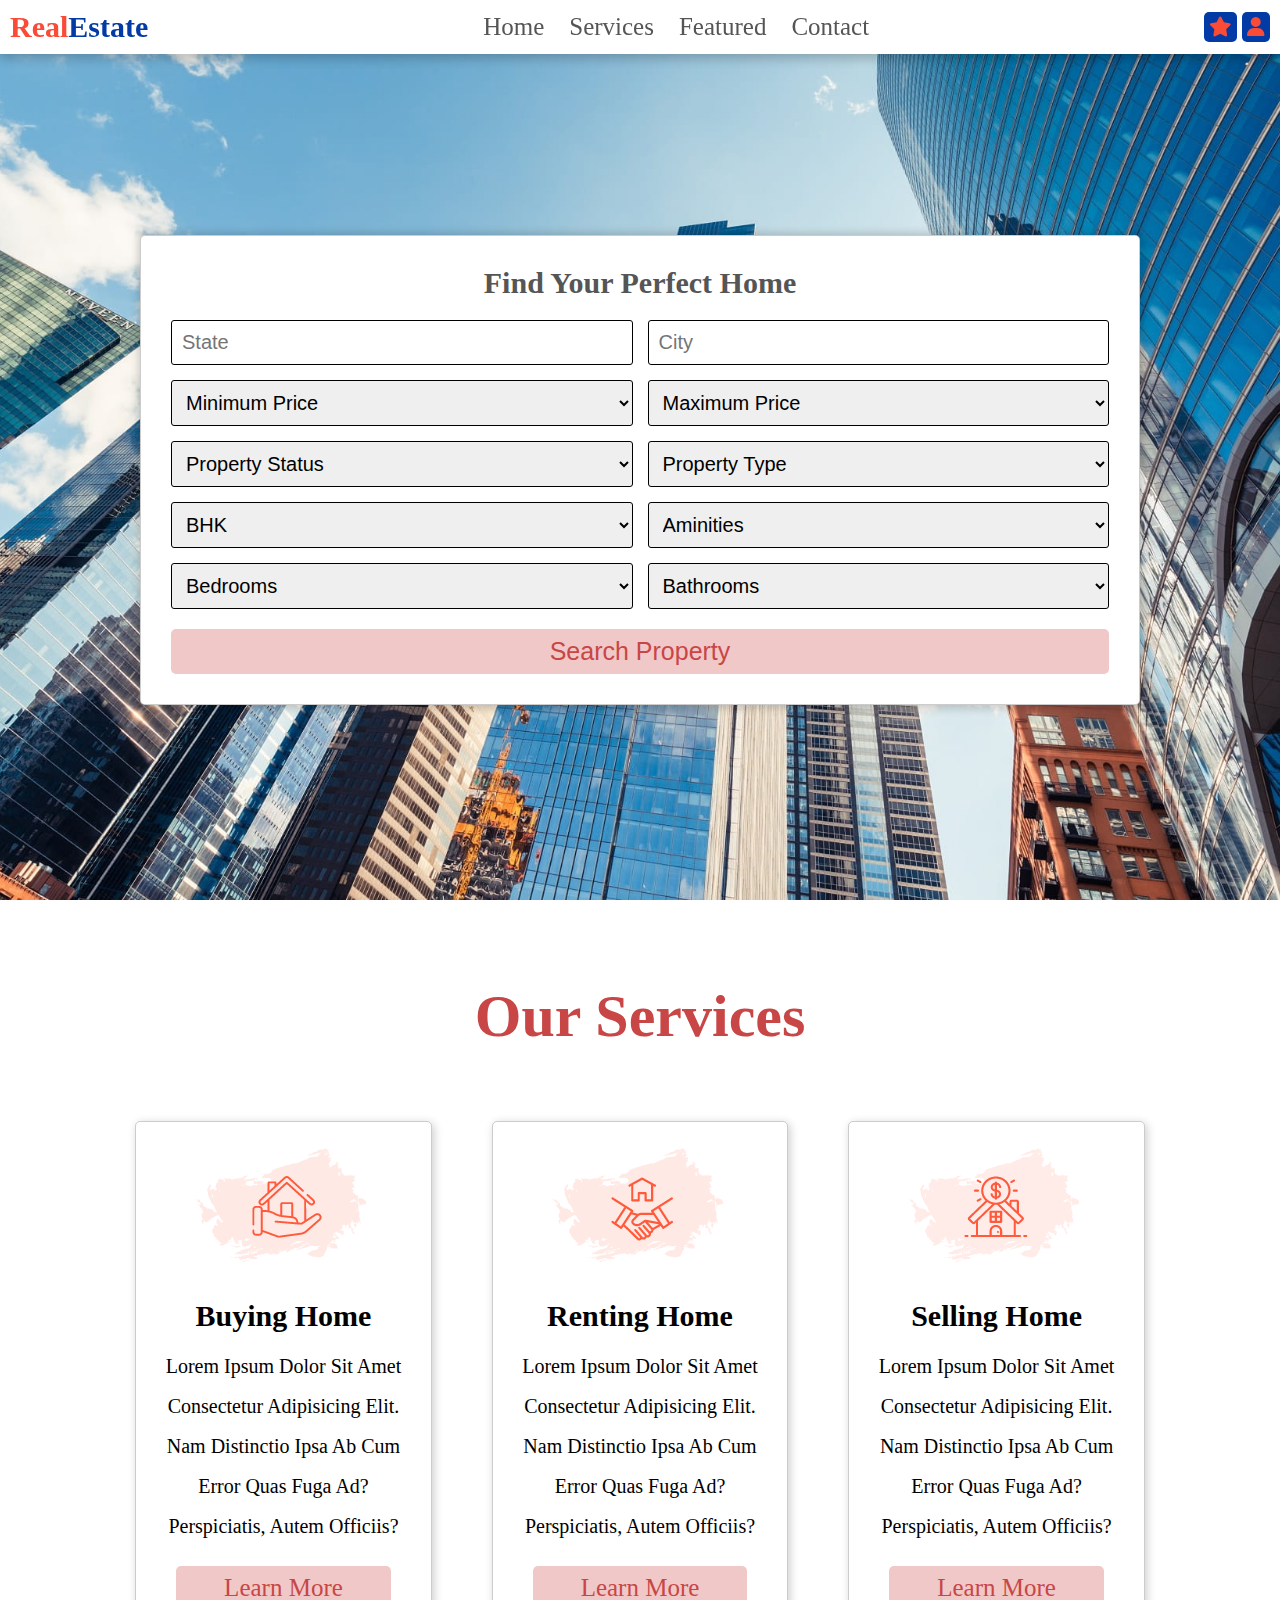
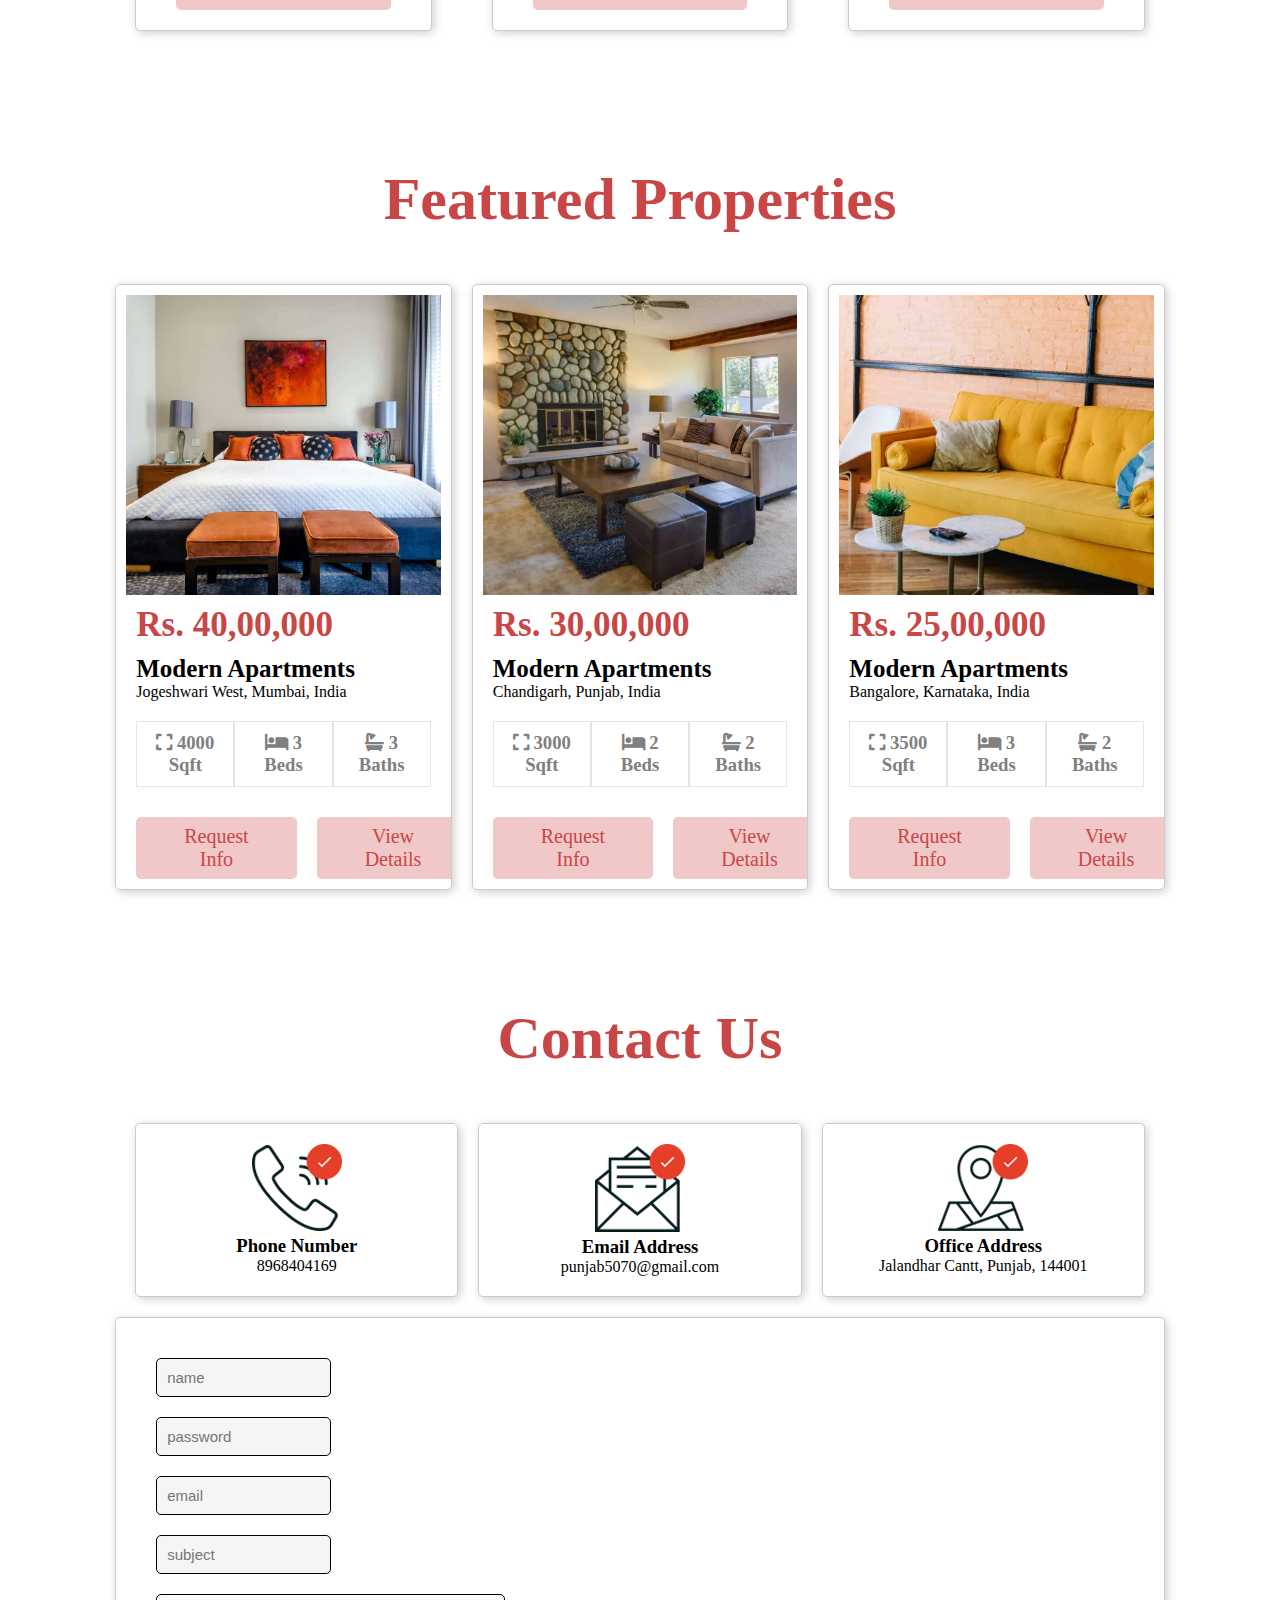
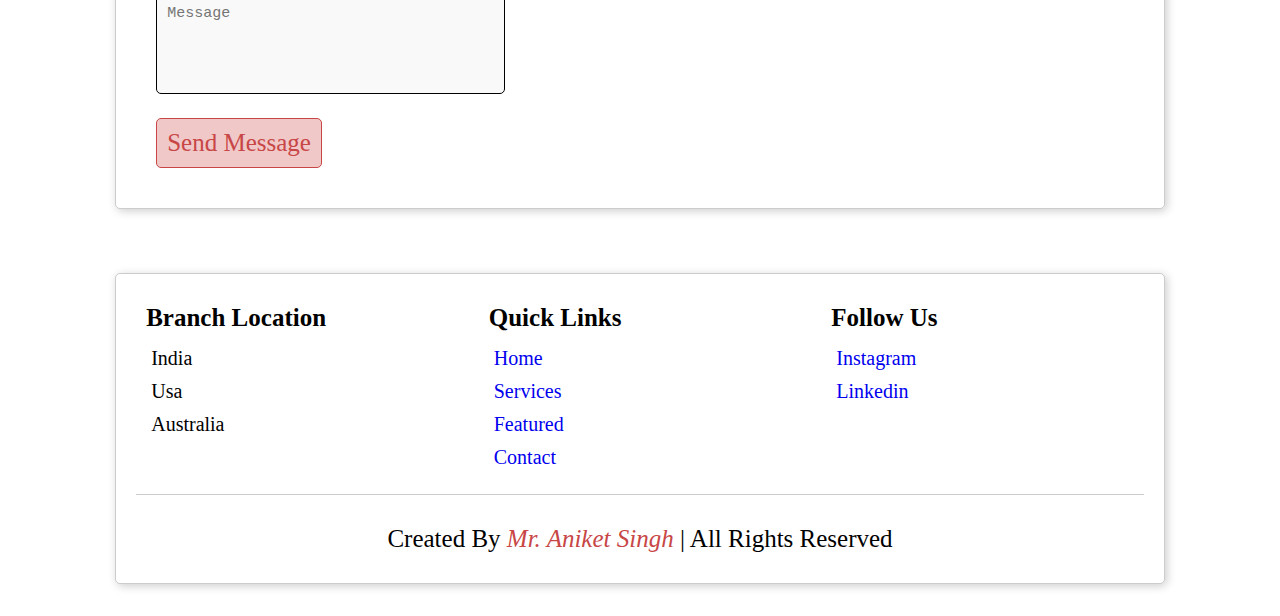
<file: index.html>
<!DOCTYPE html>
<html lang="en">
<head>
    <link rel="stylesheet" href="https://cdnjs.cloudflare.com/ajax/libs/font-awesome/6.0.0-beta2/css/all.min.css"/>
    <link rel="stylesheet" href="index.css">
    <script src="https://smtpjs.com/v3/smtp.js"></script>
    <meta charset="UTF-8">
    <meta http-equiv="X-UA-Compatible" content="IE=edge">
    <meta name="viewport" content="width=device-width, initial-scale=1.0">
    <title>Real Estate</title>
</head>
<body>
    <!-- navbar begin -->

    <header>
        <a href="#" class="web-logo"><span>Real</span>Estate</a>
        <nav class="navigationbar">
            <a href="#home">home</a>
            <a href="#services">services</a>
            <a href="#featured">featured</a>
            <a href="#contact">contact</a>
        </nav>
        <div class="icons">
            <a href="feedback.html" target="_blank" class="fas fa-star"></a>
            <a href="login.html" target="_blank" class="fas fa-user"></a>
        </div>
    </header>

    <!-- navbar ends -->

    <!-- home tab begins-->

    <section class="home" id="home">
        <form action="">
            <h3>find your perfect home</h3>
            <div class="inputs">
                <input type="search" name="" placeholder="state" id="">
                <input type="search" name="" placeholder="city" id="">
                <select name="" id="">
                    <option value="" disabled hidden selected>minimum price</option>
                    <option value="Rs. 5,00,000">Rs. 5,00,000</option>
                    <option value="Rs. 10,00,000">Rs. 10,00,000</option>
                    <option value="Rs. 15,00,000">Rs. 15,00,000</option>
                    <option value="Rs. 20,00,000">Rs. 20,00,000</option>
                    <option value="Rs. 25,00,000">Rs. 25,00,000</option>
                </select>
                <select name="" id="">
                    <option value="" disabled hidden selected>maximum price</option>
                    <option value="Rs. 30,00,000">Rs. 30,00,000</option>
                    <option value="Rs. 35,00,000">Rs. 35,00,000</option>
                    <option value="Rs. 40,00,000">Rs. 40,00,000</option>
                    <option value="Rs. 45,00,000">Rs. 45,00,000</option>
                    <option value="Rs. 50,00,000">Rs. 50,00,000</option>
                </select>
                <select name="" id="">
                    <option value="" disabled hidden selected>property status</option>
                    <option value="ready to move">ready to move</option>
                    <option value="under construction">under construction</option>
                    <option value="furnished">furnished</option>
                    <option value="semi-furnished">semi-furnished</option>
                    <option value="unfurnished">unfurnished</option>
                </select>
                <select name="" id="">
                    <option value="" disabled hidden selected>property type</option>
                    <option value="flat">flat</option>
                    <option value="house">house</option>
                    <option value="shop">shop</option>
                    <option value="warehouse">swarehouse</option>
                    <option value="land">land</option>
                </select>
                <select name="" id="">
                    <option value="" disabled hidden selected>BHK</option>
                    <option value="1 BHK">1 BHK</option>
                    <option value="2 BHK">2 BHK</option>
                    <option value="3 BHK">3 BHK</option>
                    <option value="4 BHK">4 BHK</option>
                    <option value="5 BHK">5 BHK</option>
                </select>
                <select name="" id="">
                    <option value="" disabled hidden selected>aminities</option>
                    <option value="parking space">parking space</option>
                    <option value="swimming pool">swimming pool</option>
                    <option value="playground">playground</option>
                    <option value="security">security</option>
                    <option value="all">all</option>
                </select>
                <select name="" id="">
                    <option value="" disabled hidden selected>bedrooms</option>
                    <option value="1 bedroom">1 bedroom</option>
                    <option value="2 bedroom">2 bedroom</option>
                    <option value="3 bedroom">3 bedroom</option>
                    <option value="4 bedroom">4 bedroom</option>
                    <option value="5 bedroom">5 bedroom</option>
                </select>
                <select name="" id="">
                    <option value="" disabled hidden selected>bathrooms</option>
                    <option value="1 bathroom">1 bathroom</option>
                    <option value="2 bathroom">2 bathroom</option>
                    <option value="3 bathroom">3 bathroom</option>
                    <option value="4 bathroom">4 bathroom</option>
                    <option value="5 bathroom">5 bathroom</option>
                </select>
            </div>
            <input type="submit" value="search property" class="btn" onclick="serviceUnavailable()">
        </form>
    </section>

    <!-- home tab ends -->

    <!-- services tab begins -->

    <section class="services" id="services">
        <h1 class="heading">our services</h1>    
        <div class="service-box-container">    
            <div class="service-box">
                <img src="serv1.png" alt="">
                <h3>buying home</h3>
                <p>Lorem ipsum dolor sit amet consectetur adipisicing elit. Nam distinctio ipsa ab cum error quas fuga ad? Perspiciatis, autem officiis?</p>
                <a class="btn" onclick="serviceUnavailable()">learn more</a>
            </div>
            <div class="service-box">
                <img src="serv2.png" alt="">
                <h3>renting home</h3>
                <p>Lorem ipsum dolor sit amet consectetur adipisicing elit. Nam distinctio ipsa ab cum error quas fuga ad? Perspiciatis, autem officiis?</p>
                <a class="btn" onclick="serviceUnavailable()">learn more</a>
            </div>
            <div class="service-box">
                <img src="serv3.png" alt="">
                <h3>selling home</h3>
                <p>Lorem ipsum dolor sit amet consectetur adipisicing elit. Nam distinctio ipsa ab cum error quas fuga ad? Perspiciatis, autem officiis?</p>
                <a class="btn" onclick="serviceUnavailable()">learn more</a>
            </div>
        </div>
    </section>

    <!-- services tab ends -->

    <!-- featured tab begins -->

    <section class="featured" id="featured">

        <h1 class="heading">featured properties</h1>

        <div class="featured-box-container">
            <div class="featured-box">
                <div class="image-container">
                    <img src="img-1.jpg" alt="">
                </div>
                <div class="content">
                    <div class="price">
                        <h3>Rs. 40,00,000</h3>
                    </div>
                    <div class="location">
                        <h3>modern apartments</h3>
                        <p>jogeshwari west, mumbai, india</p>
                    </div>
                    <div class="details">
                        <h3> <i class="fas fa-expand"></i> 4000 sqft </h3>
                        <h3> <i class="fas fa-bed"></i> 3 beds </h3>
                        <h3> <i class="fas fa-bath"></i> 3 baths </h3>
                    </div>
                    <div class="buttons">
                        <a class="btn" onClick="serviceUnavailable()">request info</a>
                        <a class="btn" onClick="serviceUnavailable()">view details</a>
                    </div>
                </div>
            </div>
            <div class="featured-box">
                <div class="image-container">
                    <img src="img-2.jpg" alt="">
                </div>
                <div class="content">
                    <div class="price">
                        <h3>Rs. 30,00,000</h3>
                    </div>
                    <div class="location">
                        <h3>modern apartments</h3>
                        <p>chandigarh, punjab, india</p>
                    </div>
                    <div class="details">
                        <h3> <i class="fas fa-expand"></i> 3000 sqft </h3>
                        <h3> <i class="fas fa-bed"></i> 2 beds </h3>
                        <h3> <i class="fas fa-bath"></i> 2 baths </h3>
                    </div>
                    <div class="buttons">
                        <a class="btn" onClick="serviceUnavailable()">request info</a>
                        <a class="btn" onClick="serviceUnavailable()">view details</a>
                    </div>
                </div>
            </div>
            <div class="featured-box">
                <div class="image-container">
                    <img src="img-3.jpg" alt="">
                </div>
                <div class="content">
                    <div class="price">
                        <h3>Rs. 25,00,000</h3>
                    </div>
                    <div class="location">
                        <h3>modern apartments</h3>
                        <p>bangalore, karnataka, india</p>
                    </div>
                    <div class="details">
                        <h3> <i class="fas fa-expand"></i> 3500 sqft </h3>
                        <h3> <i class="fas fa-bed"></i> 3 beds </h3>
                        <h3> <i class="fas fa-bath"></i> 2 baths </h3>
                    </div>
                    <div class="buttons">
                        <a class="btn" onClick="serviceUnavailable()">request info</a>
                        <a class="btn" onClick="serviceUnavailable()">view details</a>
                    </div>
                </div>
            </div>
        </div>

    </section>

    <!-- featured tab ends -->

    <!-- contact tab begins  -->

    <section class="contact" id="contact">

        <h1 class="heading">contact us</h1>
        
        <div class="contact-icons-container">
        
            <div class="contact-icons">
                <img src="icon-1.png" alt="">
                <h3>phone number</h3>
                <p>8968404169</p>
            </div>
        
            <div class="contact-icons">
                <img src="icon-2.png" alt="">
                <h3>email address</h3>
                <p id="email">punjab5070@gmail.com</p>
            </div>
        
            <div class="contact-icons">
                <img src="icon-3.png" alt="">
                <h3>office address</h3>
                <p>Jalandhar Cantt, Punjab, 144001</p>
            </div>
        
        </div>
        
        <div class="row">
        
            <form action="">
                <div class="inputBox">
                    <input type="text" placeholder="name" id="name">
                    <input type="password" placeholder="password" id="conpass">
                </div>
                <div class="inputBox">
                    <input type="email" placeholder="email" id="email">
                    <input type="text" placeholder="subject" id="subject">
                </div>
                <textarea name="" placeholder="message" id="message" cols="30" rows="10"></textarea>
                <a class="btn" onclick="sendEmail()">send message</a>
            </form>
        
            <iframe class="map" src="https://www.google.com/maps/embed?pb=!1m18!1m12!1m3!1d27276.26297835355!2d75.60319706739416!3d31.28901398650315!2m3!1f0!2f0!3f0!3m2!1i1024!2i768!4f13.1!3m3!1m2!1s0x391a5be0f6e4a2cd%3A0x93fe0a8830d35c79!2sJalandhar%20Cantt%2C%20Jalandhar%2C%20Punjab!5e0!3m2!1sen!2sin!4v1637302882565!5m2!1sen!2sin" width="600" height="450" style="border:0;" allowfullscreen="" loading="lazy"></iframe>
        
        </div>
    
    </section>
    
    <!-- contact tab ends -->

    <!-- footer begins -->

    <section class="footer">

        <div class="footer-container">
    
            <div class="footer-box-container">
    
                <div class="footer-box">
                    <h3>branch location</h3>
                    <p>india</p>
                    <p>usa</p>
                    <p>australia</p>
                </div> 
                
                <div class="footer-box">
                    <h3>quick links</h3>
                    <p><a href="#home">home</a></p>
                    <p><a href="#services">services</a></p>
                    <p><a href="#featured">featured</a></p>
                    <p><a href="#contact">contact</a></p>
                </div> 
    
                <div class="footer-box">
                    <h3>follow us</h3>
                    <p><a href="https://www.instagram.com/aniket2700/">instagram</a></p>
                    <p><a href="https://www.linkedin.com/in/aniket14/">linkedin</a></p>
                </div> 
    
            </div>
    
            <div class="credit">created by <span> mr. aniket singh </span> | all rights reserved </div>
    
        </div>
    
    </section>

    <!-- footer ends -->

    <script src="index.js"></script>
</body>
</html>
</file>
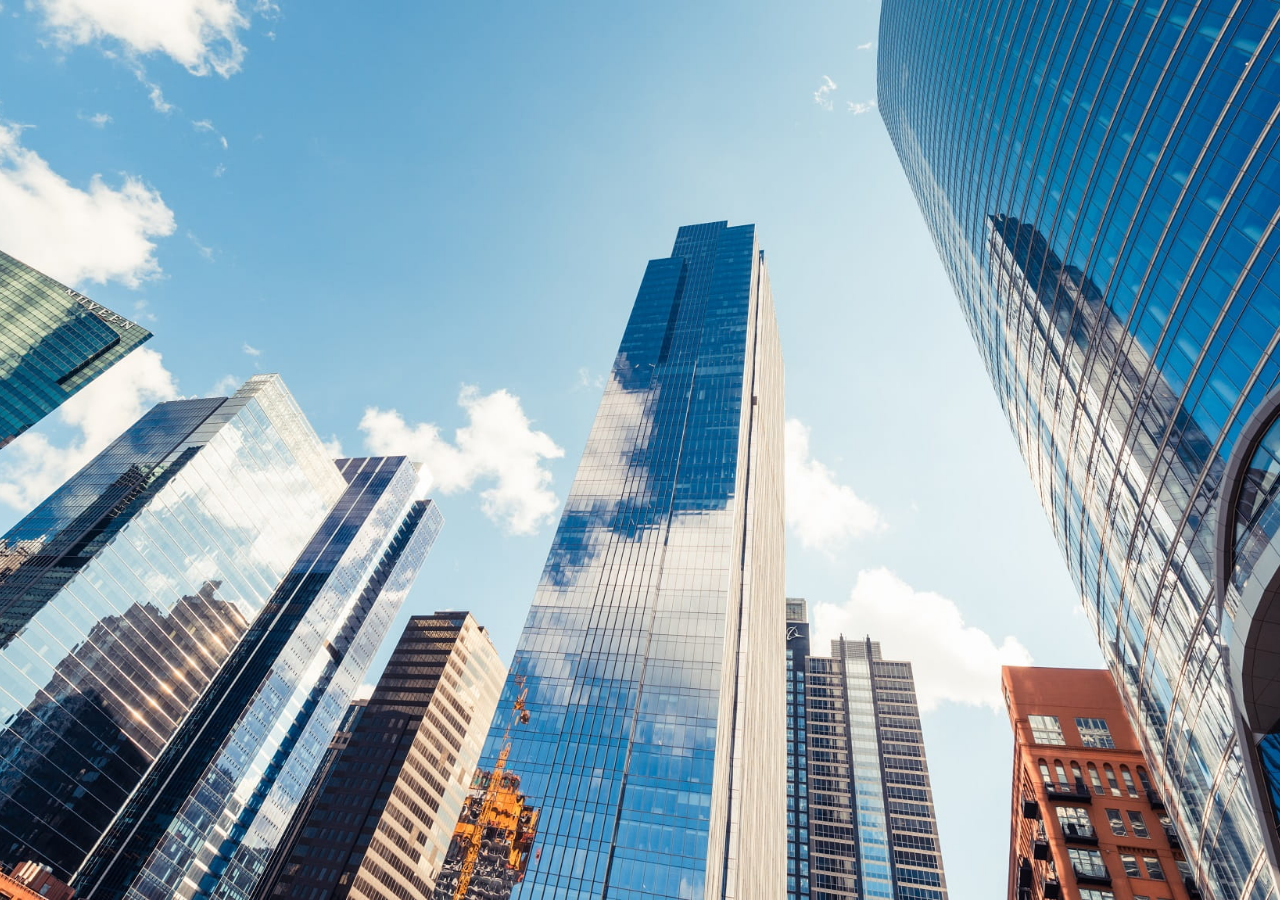
<file: feedback.html>
<!DOCTYPE html>
<html lang="en">
<head>
    <link rel="stylesheet" href="https://cdnjs.cloudflare.com/ajax/libs/font-awesome/6.0.0-beta2/css/all.min.css"/>
    <link rel="stylesheet" href="index.css">
    <script src="https://smtpjs.com/v3/smtp.js"></script>
    <meta charset="UTF-8">
    <meta http-equiv="X-UA-Compatible" content="IE=edge">
    <meta name="viewport" content="width=device-width, initial-scale=1.0">
    <title>Real Estate - Feedback</title>
</head>
<body>
    <section class="feedback-page">
        
    </section>
    <script src="index.js"></script>
</body>
</html>
</file>
<file: index.css>
*{
    margin: 0;
    padding: 0;
    box-sizing: border-box;
    text-transform: capitalize;
    text-decoration: none;
}

html{
    scroll-behavior: smooth;
    overflow-x: hidden;
}

hr{
    width: 90%;
    margin: auto;
}

#email{
    text-transform: none;
}

/* navbar css */

header{
    position: fixed;
    top: 0;
    right: 0;
    left: 0;
    display: flex;
    justify-content: space-between;
    padding: 10px;
    background-color: rgb(255, 255, 255);
    box-shadow: 2px 2px 10px 3px rgba(0, 0, 0, 0.2);
    align-items: center;
    font-size: 20px;
}

header .web-logo{
    font-weight: bolder;
    font-size: 30px;
    color: #023ba5;
}

header .web-logo span{
    color: rgb(250, 75, 55) !important;
}

header .navigationbar a{
    font-size: 25px;
    padding-left: 10px;
    padding-right: 10px;
    color: #555;
}

header .navigationbar a:hover{
    color: rgb(250, 75, 55);
}

.icons a{
    padding: 5px;
    background-color: #023ba5;
    border-radius: 5px;
    color: rgb(250, 75, 55);
}

.icons a:hover, #menu-bar:hover{
    color: #023ba5;
    background-color: rgb(250, 75, 55);
}

/* navbar css ends */

section{
    padding: 2rem 9%;
}

/* home css */

.btn{
    margin-top: 20px;
    display: inline-block;
    padding: .5rem 3rem;
    border-radius: 5px;
    font-size: 25px;
    color: rgb(200, 70, 70);
    background:rgb(240, 200, 200);
    cursor: pointer;
    text-align: center;
}

.btn:hover{
    color: rgb(240, 200, 200);
    background:rgb(200, 70, 70);
}

.home{
    min-height: 100vh;
    background: url("background.jpg") no-repeat;
    background-size: cover;
    background-position: center;
    background-attachment: fixed;
    display: flex;
    align-items: center;
    justify-content: center;
}

.home form{
    margin-top: 40px;
    background: white;
    border-radius: 5px;
    box-shadow: 1px 1px 10px 2px rgba(0, 0, 0, 0.2);
    border: 1px solid rgba(0, 0, 0, 0.2);
    width: 1000px;
    padding: 30px;
}

.home form h3{
    text-align: center;
    color: #555;
    font-size: 30px;
}

.home form .buttons-container{
    display: flex;
    gap: 15px;
}

.home form .buttons-container .btn{
    flex: 1;
}

.home form .inputs{
    display: flex;
    flex-wrap: wrap;
    margin-top: 20px;
    gap: 15px;
}

.inputs input, .inputs select{
    border: 1px solid black;
    border-radius: 3px;
    flex: 1 1 25rem;
    font-size: 20px;
    padding: 10px;
}

.home form .btn{
    width: 100%;
    border: none !important;
}

/* home css ends */

/* service css */

.heading{
    color: rgb(200, 70, 70);
    font-size: 60px;
    text-align: center;
    padding: 10px;
    margin: 40px;
}

.service-box-container{
    display: flex;
    flex-wrap: wrap;
    gap: 20px;
}

.service-box-container .service-box{
    flex: 1 1 30px;
    border: 1px solid rgba(0, 0, 0, 0.2);
    border-radius: 5px;
    box-shadow: 2px 2px 10px rgba(0, 0, 0, 0.2);
    text-align: center;
    padding: 20px;
    margin: 20px;
}

.service-box h3{
    font-size: 30px;
    line-height: 2;
}

.service-box p{
    font-size: 20px;
    line-height: 2;
}

/* service css ends */

/* featured css */

.featured .featured-box-container{
    display: flex;
    flex-wrap: wrap;
    gap: 20px;
}

.featured-box{
    padding: 10px;
    border: 1px solid rgba(0, 0, 0, 0.2);
    border-radius: 5px;
    box-shadow: 2px 2px 10px rgba(0, 0, 0, 0.2);
    overflow: hidden;
    flex: 1 1 30px;
}

.image-container{
    overflow: hidden;
    width: 100%;
    height: 300px;
}

.image-container img{
    width: 100%;
    height: 100%;
    object-fit: cover;
    transition: 0.2s linear;
}

.featured-box:hover .image-container img{
    transform: scale(1.2);
}

.content .price{
    color: rgb(200, 70, 70);
    font-size: 30px;
    padding: 10px;
}

.location{
    padding-left: 10px;
    padding-right: 10px;
    padding-bottom: 10px;
}

.location h3{
    font-size: 25px;
}

.content .details{
    display: flex;
    padding: 10px;
}

.content .details h3{
    flex: 1;
    padding: 10px;
    border: 1px solid rgba(0, 0, 0, 0.1);
    color: gray;
    text-align: center;
}

.content .buttons{
    display: flex;
    gap: 20px;
    padding-left: 10px;
    padding-right: 10px;
}

.content .buttons .btn{
    flex: 1;
    font-size: 20px;
}

/* featured css ends */

/* contact css */

.contact .contact-icons-container{
    background-color: white;
    display: flex;
    flex-wrap: wrap;
    gap: 20px;
    margin: 20px;
}

.contact-icons{
    flex: 1 1 30px;
    border: 1px solid rgba(0, 0, 0, 0.2);
    border-radius: 5px;
    box-shadow: 2px 2px 10px rgba(0, 0, 0, 0.2);
    padding: 20px;
    text-align: center;
}

.contact .row{
    border: 1px solid rgba(0, 0, 0, 0.2);
    border-radius: 5px;
    box-shadow: 2px 2px 10px rgba(0, 0, 0, 0.2);
    display: flex;
    flex-wrap: wrap;
    padding: 10px;
}

.row form{
    flex: 1 1 400px;
    padding: 20px;
}

.row form .map{
    flex: 1 1 300px;
    width: 100%;
    padding: 20px;
}

.inputBox{
    display: flex;
    flex-wrap: wrap;
    justify-content: space-between;
}

.inputBox input{
    margin: 10px;
    padding: 10px;
    font-size: 15px;
    border-radius: 5px;
    width: 45%;
    background-color: #f5f5f5;
    text-transform: none;
}

.row form textarea{
    background-color: #f9f9f9;
    margin: 10px;
    padding: 10px;
    font-size: 15px;
    width: 90%;
    height: 100px;
    border-radius: 5px;
    resize: none;
}

.row form textarea:focus, .inputBox input:focus{
    background-color: rgb(255, 240, 240);
}

.row .btn{
    padding: 10px;
    margin: 10px;
}

.row .btn, .row form textarea, .inputBox input{
    border: 1px solid;
}

/* contact css ends */

/* footer css */

.footer .footer-container{
    border: 1px solid rgba(0, 0, 0, 0.2);
    border-radius: 5px;
    box-shadow: 2px 2px 10px rgba(0, 0, 0, 0.2);
    padding: 20px;
}

.footer-box-container{
    display: flex;
    flex-wrap: wrap;
    gap: 20px;
    padding-bottom: 10px;
}

.footer-box{
    flex: 1 1 30px;
    padding: 10px;
}

.footer-box h3{
    font-size: 25px;
    padding-bottom: 10px;
}

.footer-box p{
    font-size: 20px;
    padding: 5px;
}

.footer-box p a:hover{
    text-decoration: underline;
    color: red;
}

.credit{
    padding: 10px;
    padding-top: 30px;
    border-top: 1px solid rgba(0, 0, 0, 0.2);
    text-align: center;
    font-size: 25px;
}

.credit span{
    color: rgb(200, 70, 70);
    font-style: italic;
}

/* footer css ends */

.login-page, .register-page, .feedback-page{
    min-height: 100vh;
    background: url("background.jpg") no-repeat;
    background-size: cover;
    background-position: center;
    background-attachment: fixed;
    display: flex;
    align-items: center;
    justify-content: center;
}

.jump{
    font-size: 20px;
    margin-top: 20px;
}

.jump a{
    color: rgb(200, 70, 70);
}

.jump a:hover{
    text-decoration: underline;
}

/* login page, register page */

.login-container, .register-container{
    background-color: white;
    border-radius: 5px;
    box-shadow: 1px 1px 10px 2px rgba(0, 0, 0, 0.2);
    border: 1px solid rgba(0, 0, 0, 0.2);
    padding: 20px;
    text-align: center;
    width: 400px;
}

.login-container h1, .register-container h1{
    text-align: center;
    color: rgb(200, 70, 70);
    font-size: 50px;
    margin-bottom: 20px;
}

.user-inputs input, .register-container input{
    border: 1px solid black;
    border-radius: 3px;
    flex: 1 1 25rem;
    font-size: 20px;
    padding: 10px;
    width: 100%;
    margin-top: 10px;
    margin-bottom: 10px;
}

/* login page, register page ends */

#logusername, #logpassword, #regusername, #regemail, #regpassword, #regcompass{
    text-transform: none !important;
}

/* media queries */
@media (max-width:700px){
    header{
        padding: 5px;
        transition: .2s linear;
    }
    header .web-logo{
        font-size: 25px;
        transition: .2s linear;
    }
    header .navigationbar a{
        font-size: 20px;
        padding-left: 5px;
        padding-right: 5px;
        transition: .2s linear;
    }
}

@media (min-width:700px){
    header{
        padding: 10px;
        transition: .2s linear;
    }
    header .web-logo{
        font-size: 30px;
        transition: .2s linear;
    }
    header .navigationbar a{
        font-size: 25px;
        padding-left: 10px;
        padding-right: 10px;
        transition: .2s linear;
    }
}

@media (max-width:550px){
    #menu-bar{
        display: inline-block;
    }
    header .navigationbar{
        position: absolute;
        left: 0;
        right: 0;
        top: 100%;
        border-top: 1px solid gray;
        border-bottom: 1px solid gray;
        background-color: rgb(240,240,240);
        transition: .2s linear;
    }
    header .navigationbar a{
        display: block;
        border: 1px solid gray;
        margin: 10px;
        padding: 10px;
        border-radius: 5px;
        background-color: white;
        text-align: center;
    }
    .home{
        margin-top: 220px;
    }
}

/* https://github.com/aniket2700/Real-Estate-Website */
</file>
